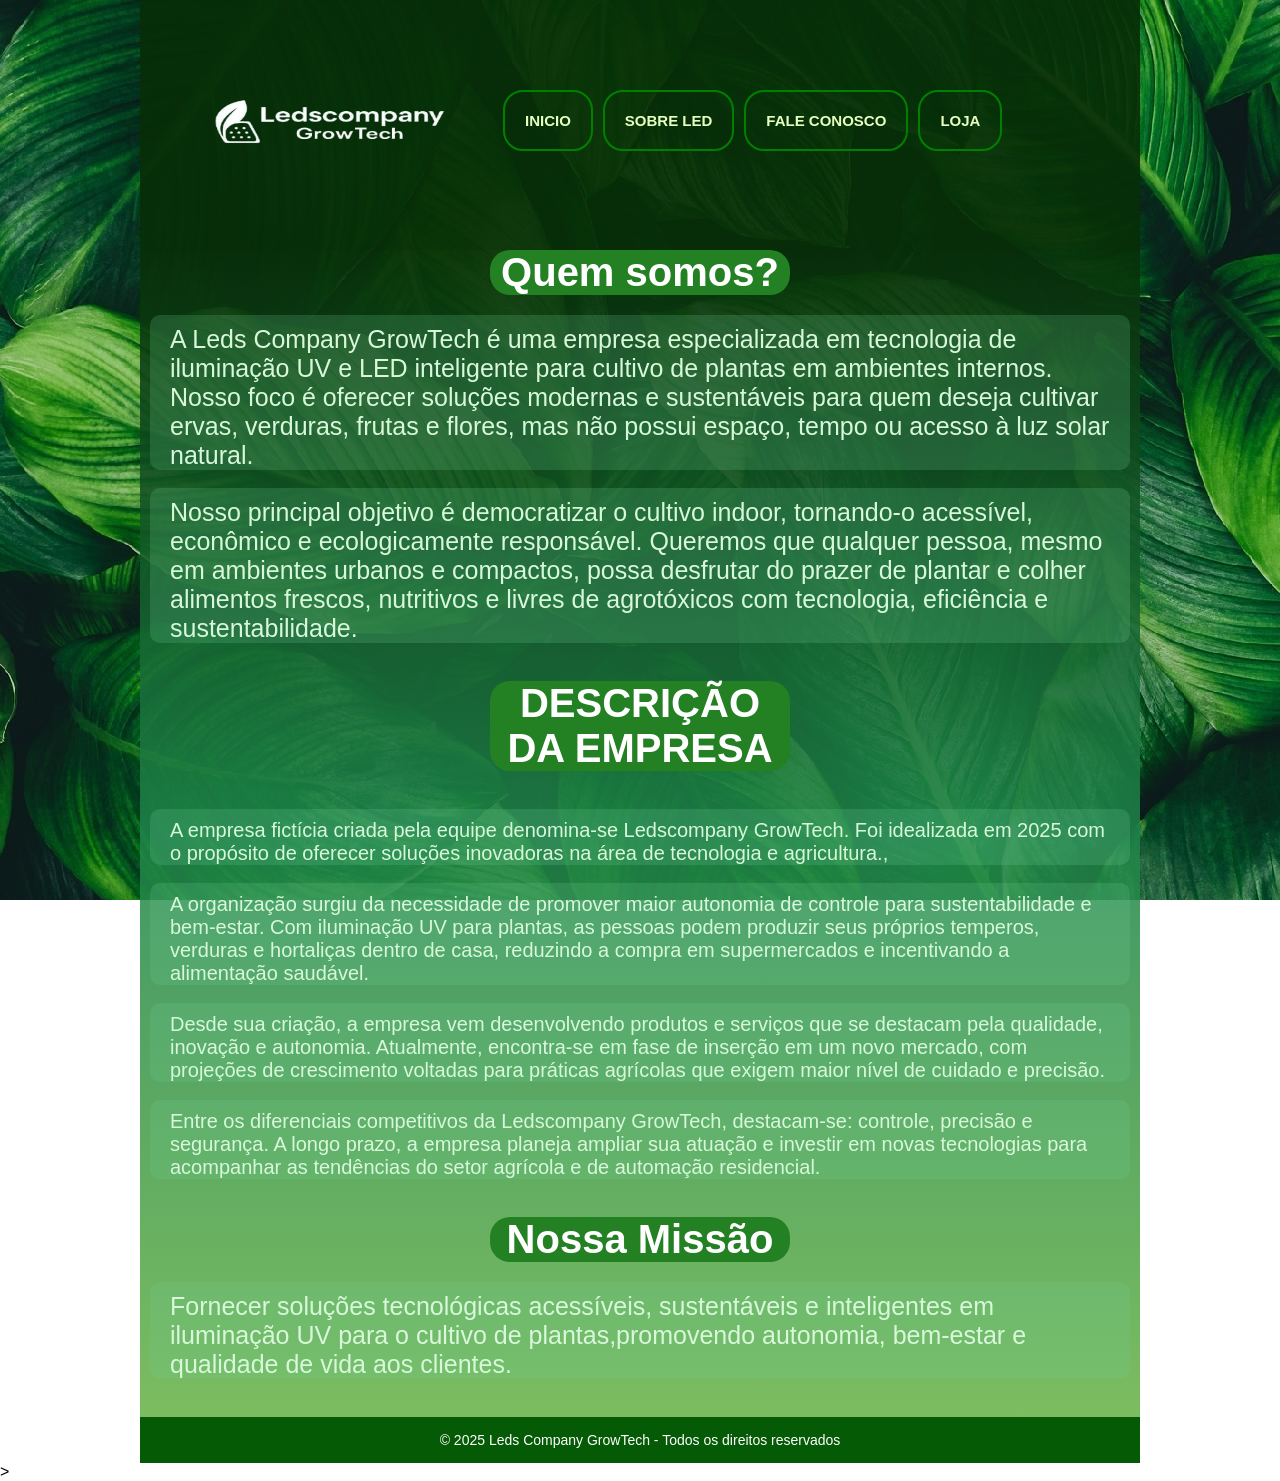
<file: Projeto-de-extensao/index.html>
<!DOCTYPE html>
<html lang="pt-br">

<head>
  <meta charset="UTF-8">
  <meta name="viewport" content="width=device-width, initial-scale=1.0">
  <title>Leds Company GrowTech</title>
  <link rel="stylesheet" href="estilo.css/index.css">
   <link rel="stylesheet" href="estilo.css/media_query.css">
</head>
<body>
  

    <header id="cabecalho">

      <div id="logo"><img src="imagens/logo_branca_5.png" width="363" height="250"></div>

      <nav id="menu">
        <ul type="disc">
          <li><a href="index.html" id="um">INICIO</a></li>
          <li><a href="leds.html" id="dois">SOBRE LED</a></li>
          <li><a href="contato.html" id="tres">FALE CONOSCO</a></li>
          <li><a href="loja.html">LOJA</a></li>
        </ul>
      </nav>
    </header>
<main>
  
  
      <!-- SEGUNDO ITEM DA TELA-->
      <div id="quemsomos">
           <h1 id="quemsomos"> Quem somos?</h1>
  
            <p id="p1quemsomos">A Leds Company GrowTech é uma empresa especializada em tecnologia de iluminação UV e
              LED inteligente para cultivo de plantas em ambientes internos. Nosso foco é oferecer soluções modernas e
              sustentáveis para quem deseja cultivar ervas, verduras, frutas e flores, mas não possui espaço, tempo ou
              acesso à luz solar natural.</p>
            <br>
            <p id="p2quemsomos">Nosso principal objetivo é democratizar o cultivo indoor, tornando-o acessível,
              econômico e ecologicamente responsável. Queremos que qualquer pessoa, mesmo em ambientes urbanos e
              compactos, possa desfrutar do prazer de plantar e colher alimentos frescos, nutritivos e livres de
              agrotóxicos com tecnologia, eficiência e sustentabilidade.</p>
              <br>
        </div>
  
  
  <!-- TERCEIRO ITEM DA TELA -->
  <div id="descricaodaempresa">
        <h1 id="descricaodaempresa">DESCRIÇÃO DA EMPRESA</h1>
        <br>
       <p id="p1descricaodaempresa"> A empresa fictícia criada pela equipe denomina-se Ledscompany GrowTech. Foi idealizada em 2025 com o propósito de
        oferecer soluções inovadoras na área de tecnologia e agricultura.,</p>
        <br>
  
        <p id="p2descricaodaempresa">A organização surgiu da necessidade de promover maior autonomia de controle para sustentabilidade e bem-estar. Com
        iluminação UV para plantas, as pessoas podem produzir seus próprios temperos, verduras e hortaliças dentro de
        casa, reduzindo a compra em supermercados e incentivando a alimentação saudável.</p>
        <br>
  
        <p id="p3descricaodaempresa">Desde sua criação, a empresa vem desenvolvendo produtos e serviços que se destacam pela qualidade, inovação e
        autonomia. Atualmente, encontra-se em fase de inserção em um novo mercado, com projeções de crescimento voltadas
        para práticas agrícolas que exigem maior nível de cuidado e precisão.</p>
        <br>
  
        <p id="p4descricaodaempresa">Entre os diferenciais competitivos da Ledscompany GrowTech, destacam-se: controle, precisão e segurança. A longo
        prazo, a empresa planeja ampliar sua atuação e investir em novas tecnologias para acompanhar as tendências do
        setor agrícola e de automação residencial.</p>
        <br>
  </div>
  
          <!-- PRIMEIRO ITEM DA TELA-->
      <div id="missao">
  
        <h1 id="missao"> Nossa Missão </h1>
  
        <p id="p1missao">Fornecer soluções tecnológicas acessíveis, sustentáveis e inteligentes em iluminação UV para
          o cultivo de plantas,promovendo autonomia, bem-estar e qualidade de vida aos clientes.</p>
          <br>
      </div>

</main>


    <!-- Rodapé -->
    <footer>
      <p>© 2025 Leds Company GrowTech - Todos os direitos reservados</p>
    </footer>
  </div>


</body>

</html>>
</file>
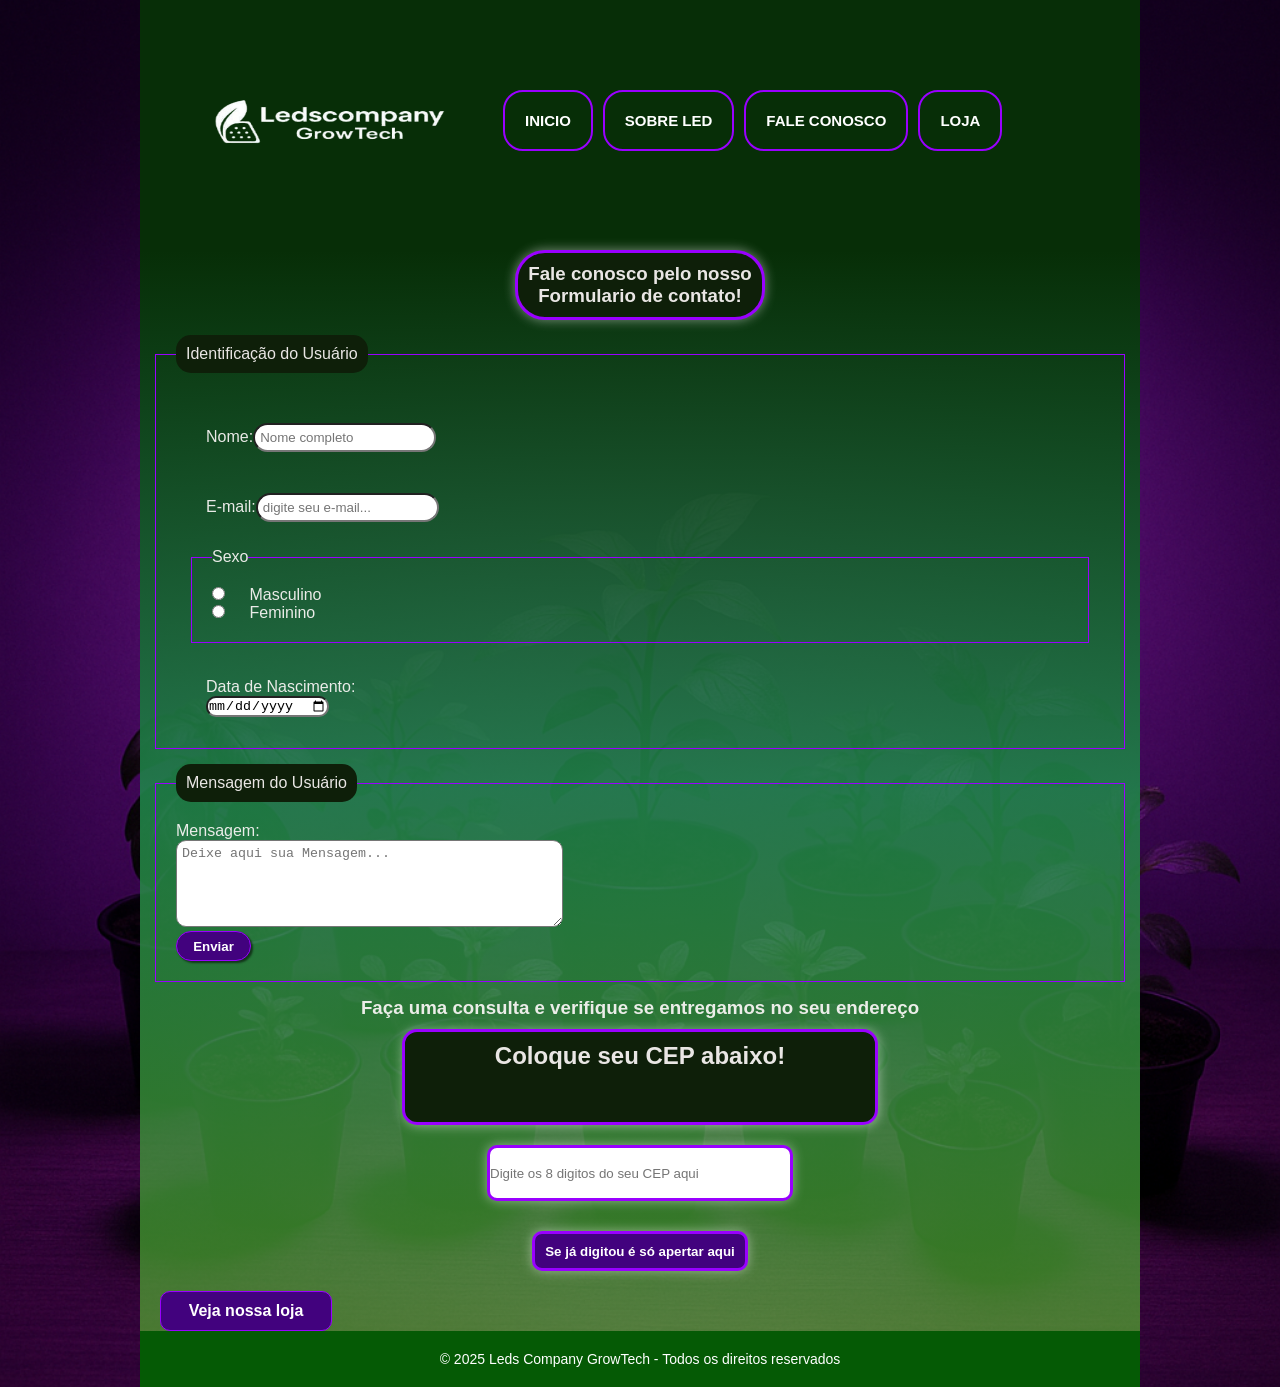
<file: Projeto-de-extensao/contato.html>
<!DOCTYPE html>
<html lang="pt-br">

<head>
  <meta charset="UTF-8">
  <meta name="viewport" content="width=device-width, initial-scale=1.0">
  <title>Leds Company GrowTech</title>
  <LInk rel="stylesheet" href="estilo.css/contato.css">
  </LInk>
  <link rel="stylesheet" href="estilo.css/media_query_contato.css">
  <script src="_arquivo.js/scriptdecep.js"></script>
</head>

 

   
<header id="BotõesDePesquisa">

      <div id="logo"><img src="imagens/logo_branca_5.png" width="363" height="250"></div>

      <nav id="menu">
        <ul type="disc">
          <li><a href="index.html" id="um">INICIO</a></li>
          <li><a href="leds.html" id="dois">SOBRE LED</a></li>
          <li><a href="contato.html" id="tres">FALE CONOSCO</a></li>
          <li><a href="loja.html">LOJA</a></li>
        </ul>
      </nav>
    </header>
<main>
   
   <!-- Menu -->
    <section id="corpo-full">
            <article id="noticia-principal">
               <header id="cabecalho"> <!-- Deixei como cabecalho único -->
                  <hgroup>
   
                     <h3 id="faleConosco">Fale conosco pelo nosso</h3>
   
   
                     <h1 id="FormulárioDeConato">Formulario de contato!</h1>
                  </hgroup>
               </header>
   
               <form method="post" id="fContato" action="costapolicarpomatheus@gmail.com">
   
                  <fieldset class="fieldsetes">
                           <legend id="IdentificacaoUsuario">Identificação do Usuário</legend> <!--Adcionei ID no texto de IdentificacaoUsuario para usar no CSS-->
      

                              <p class="identificação"><label for="cNome" >Nome:</label><input class="txtidentificacao" type="text" name="tNome"          id="cNome" size="20"       maxlength="30"
                              placeholder="Nome completo"    required>
                              </p> <!--Área para colocar o nome -->

                              <p class="identificação"> <label for="cMail" >E-mail:</label><input class="txtidentificacao"   type="email" name="tMail"     id="cMail"    size="20"
                              maxlength="40"    placeholder="digite seu e-mail..."  required></p> <!--Área para colocar o E-mail -->
                     
                        <fieldset class="fieldsetes">
      
                                 <legend >Sexo</legend>
                              <input type="radio" name="tSexo" id="cMasc" /><label class="sexo" for="cMasc"> Masculino</label><br>
                              
                              <input type="radio" name="tSexo" id="cFem" /> <label class="sexo" for="cFem"> Feminino</label>
                        </fieldset><!--Área para a escolha do sexo -->


                        <p class="identificação">Data de Nascimento: <br><input type="date" name="tNasc" id="cNasc" style="border-radius: 10px;" required></p> <!--Área para colocar a data de nascimento-->
                  </fieldset>

                  <fieldset class="fieldsetes">
                     <legend id="MensagemDoUsuario">Mensagem do Usuário</legend>
   
   
   
   
                           <p ><label for="cMsg">Mensagem:</label><br> <!--Adicionei quebra de linha para o campo de mensagem ficar abaixo do campo de texto-->
         
                           <textarea class="txtidentificacao" name="tMsg" id="cMsg" cols="45" rows="5" placeholder="Deixe aqui sua Mensagem..." style="border-radius: 10px;" required></textarea></p><!--Área para escrever a mensagem -->
   
                     <button id="BotaoFormulario">Enviar</button> <!--Botão para enviar o formulario -->
                  </fieldset>
   
   
               </form>
   
            </article>
         </section>
   
   
   
   <!-- DIVISÃO QUE MOSTRA AS ENTRADAS DE USUÁRIO E RESULTADOS DE API -->
   
   <section class="secaodecep">
        
   
         <h3 id="TextoAntesDeConsultaDoCEP">
               Faça uma consulta e verifique se entregamos no seu endereço
         </h3>
         
         <h1 id="cabecalhoCEP">
               Coloque seu CEP abaixo!
         </h1>
         
         
         
         <div id="entradausuario">
         
            <!--PARTE QUE DEFINE O TIPO DE ENTRADA E MOSTRA TEXTOS NO CAMPO VAZIO DELA -->
               <input type="text" id="cep" placeholder="Digite os 8 digitos do seu CEP aqui" maxlenght="8"><br>
         
            <!--DEFINIÇÕES DE BOTÃO -->
               <button onclick="consultarCEP()" id="botão" cursor="pointer">Se já digitou é só apertar aqui</button>
         </div>
         
            
         
            <!-- CAMPO ONDE VAI SAIR O RESULTADO DO CEP -->
         <div id="resultado"></div>
         </section>
         <!-- Botão direcionado para loja -->
         <div id="loja"><a href="loja.html">Veja nossa loja</a></div>
</main>

   <!-- Rodapé -->
   
   <footer>
      <p>© 2025 Leds Company GrowTech - Todos os direitos reservados</p>
    </footer>
</body>
</html>
</file>
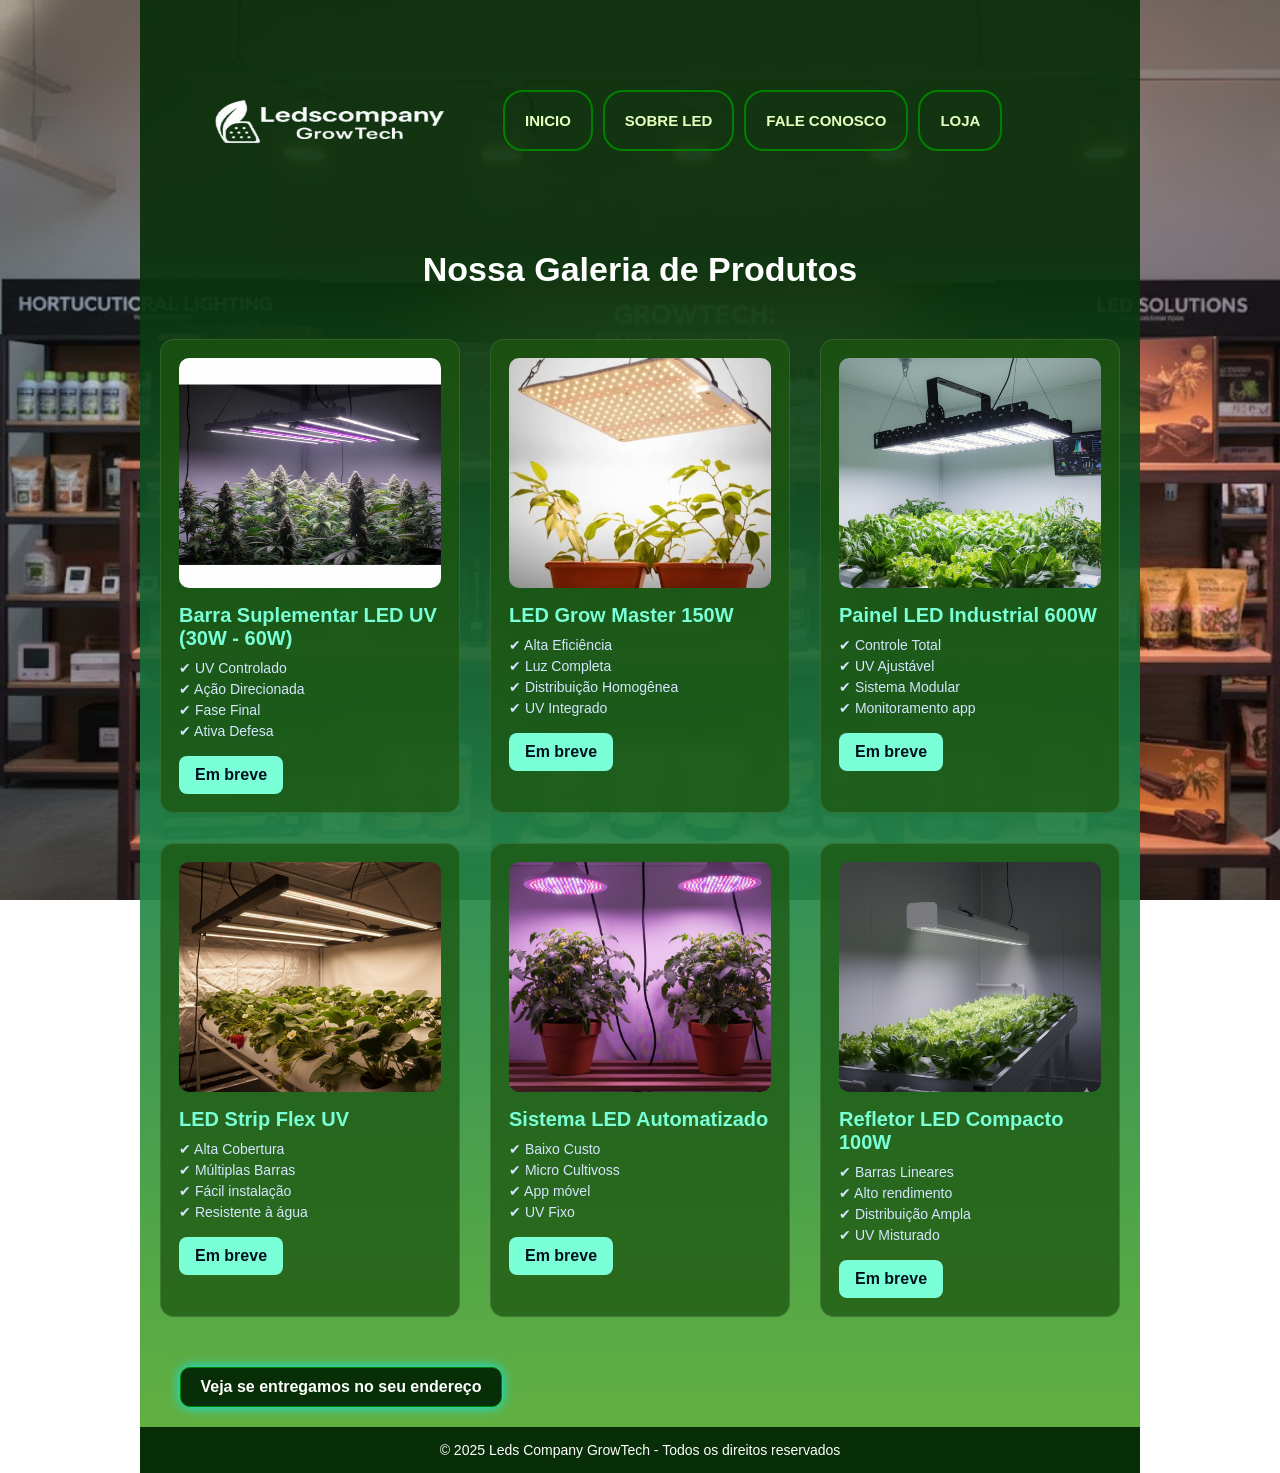
<file: Projeto-de-extensao/loja.html>
<!DOCTYPE html>
<html lang="pt-br">
<head>
    <meta charset="UTF-8">
    <meta name="viewport" content="width=device-width, initial-scale=1.0">
    <title>LedsCompany - Loja</title>

    <link rel="stylesheet" href="estilo.css/loja.css">
    <link rel="stylesheet" href="estilo.css/media_query.css">
</head>

<body>

    
     <header id="cabecalho">
    
          <div id="logo"><img src="imagens/logo_branca_5.png" width="363" height="250"></div>
    
          <nav id="menu">
            <ul type="disc">
              <li><a href="index.html" id="um">INICIO</a></li>
              <li><a href="leds.html" id="dois">SOBRE LED</a></li>
              <li><a href="contato.html" id="tres">FALE CONOSCO</a></li>
              <li><a href="loja.html">LOJA</a></li>
            </ul>
          </nav>
        </header>
    <main>
        
        <h2 class="titulo">Nossa Galeria de Produtos</h2>
        
        <div class="produtos">
        
            <!-- Card 1 -->
            <div class="card">
                <img src="imagens/img_led1.png" style="background-position: center top;">
                <h3>Barra Suplementar LED UV (30W - 60W)</h3>
                <ul>
                    <li>✔ UV Controlado</li>
                    <li>✔ Ação Direcionada</li>
                    <li>✔ Fase Final</li>
                    <li>✔ Ativa Defesa</li>
                </ul>
                <a class="btn">Em breve</a>
            </div>
        
            <!-- Card 2 -->
            <div class="card">
                <img src="imagens/img_led2.png">
                <h3>LED Grow Master 150W</h3>
                <ul>
                    <li>✔ Alta Eficiência</li>
                    <li>✔ Luz Completa</li>
                    <li>✔ Distribuição Homogênea</li>
                    <li>✔ UV Integrado</li>
                </ul>
                <a class="btn">Em breve</a>
            </div>
        
            <!-- Card 3 -->
            <div class="card">
                <img src="imagens/img_led03.png">
                <h3>Painel LED Industrial 600W</h3>
                <ul>
                    <li>✔ Controle Total</li>
                    <li>✔ UV Ajustável</li>
                    <li>✔ Sistema Modular</li>
                    <li>✔ Monitoramento app</li>
                </ul>
                <a class="btn">Em breve</a>
            </div>
        
            <!-- Card 4 -->
            <div class="card">
                <img src="imagens/img_led04.png">
                <h3>LED Strip Flex UV</h3>
                <ul>
                    <li>✔ Alta Cobertura</li>
                    <li>✔ Múltiplas Barras</li>
                    <li>✔ Fácil instalação</li>
                    <li>✔ Resistente à água</li>
                </ul>
                <a class="btn">Em breve</a>
            </div>
        
            <!-- Card 5 -->
            <div class="card">
                <img src="imagens/img_led05.png">
                <h3>Sistema LED Automatizado</h3>
                <ul>
                    <li>✔ Baixo Custo</li>
                    <li>✔ Micro Cultivoss</li>
                    <li>✔ App móvel</li>
                    <li>✔ UV Fixo</li>
                </ul>
                <a class="btn">Em breve</a>
            </div>
        
            <!-- Card 6 -->
            <div class="card">
                <img src="imagens/img_led06.png">
                <h3>Refletor LED Compacto 100W</h3>
                <ul>
                    <li>✔ Barras Lineares</li>
                    <li>✔ Alto rendimento</li>
                    <li>✔ Distribuição Ampla</li>
                    <li>✔ UV Misturado</li>
                </ul>
                <a class="btn">Em breve</a>
            </div>
        <!-- Botão que direciona para a pãgina de contato -->
            <a href="contato.html" id="btncontato">Veja se entregamos no seu endereço</a>

    </main>
        <!-- Rodapé -->
   
</div>
 <!-- Rodapé -->
    <footer>
      <p>© 2025 Leds Company GrowTech - Todos os direitos reservados</p>
    </footer>
</body>
</html>
</file>
<file: Projeto-de-extensao/estilo.css/index.css>
@charset "UTF-8";
*{
  margin: 0px;
  padding: 0px;
}
body {
 
 font-family: Arial, Helvetica, sans-serif;
 background-image: url(../imagens/folhas-diversas-1642109435159_v2_1920x1080.jpg);
 color: 0, #fbf6f6ec;
 background-attachment: fixed;
}


/* Menu */


header{
  display: flex;
  background-color: #072e07eb;
   min-width: 300px ;
    max-width: 1000px;
    margin: auto;
}
div#logo{
  display: flex;
  text-align: center;
  gap: 10px;
}
nav#menu {
  
 text-align: center;
text-transform: uppercase;
font-size: 20px;
 justify-content: space-between;
}
nav#menu ul{
 display: flex;
  list-style: none;
 gap: 10px;
 
}
nav#menu li {
  text-decoration: none;
  margin-top: 90px;
}
 
nav#menu a {
  font-size: 15px;
   transition:  .5s;
  color: #e6ffbe;
  text-decoration: none;
  text-align: center;
   border-radius: 20px;
   border: solid 2px green;
   padding: 20px;
   display: block;
   font-weight: bolder;
}

nav#menu a:hover {

  background-color: #4a9e4a;
  color: #335226;
  font-weight: bolder;
  margin-left: 4px;
  margin-top: 10px;
   border-color: #33ff00;
  box-shadow: 0 0 12px #ffffff76;
}

/* Corpo */
main {
 background-image: linear-gradient(#072e07e6, #1f854ada,#53a82fc3);
  min-width: 300px ;
    max-width: 1000px;
    margin: auto;
}
main h1{
   margin: auto;
   margin-bottom: 20px;
    color: #ffffff;
    font-size: 40px;
    font-family: Arial, Helvetica, sans-serif;
    text-align: center;
     background-color: #238023;
  width: 300px;
  border-radius: 20px;
  
}
main p{
    color: #d8f8da;
    font-family: sans-serif;
    text-align: left;
    font-size: 25px;
    padding: 10px 20px 0px 20px;
    margin-left: 10px;
    margin-right: 10px;
    background-color: #6cc99236;
    border-radius: 10px;
}
#p4descricaodaempresa{
  margin-bottom: 20px;
}
#p2quemsomos{
  margin-bottom: 20px;
}

/*texto do meio*/

#missao p{
    font-size: 25px;
}
#descricaodaempresa p{
    font-size: 20px;
}
#p1missao{
  margin-bottom: 20px;
}
/* Rodapé */
footer p{
  
    text-align: center;
    padding: 15px;
    background: #055a05;
    color: white;
    font-size: 14px;
    
}
footer{
margin-top: 20px;
  display: block;
     min-width: 300px ;
    max-width: 1000px;
    margin: auto;
  }
</file>
<file: Projeto-de-extensao/estilo.css/media_query.css>
@charset "UTF-8";

@media screen and (max-width: 912px){
        header{
 display:  grid;
  background-color: #072e07;
   min-width: 300px ;
    max-width: 1000px;
    margin: auto;
}
    div#logo{
 margin: auto;
}
nav#menu {
  
 text-align: center;
  text-transform: uppercase;
  font-size: 20px;

}
nav#menu ul{
 margin: auto;
 margin-bottom: 30px;
list-style: none;
gap: 0px;
 
}
nav#menu li {
    margin: auto;
  text-decoration: none;
}
nav#menu a {
  font-size: 10px;
   transition:  .5s;
  color: #e6ffbe;
  text-decoration: none;
  text-align: center;
   border-radius: 20px;
   border: solid 2px green;
   padding: 20px;
   display: block;
   font-weight: bolder;
}
}
</file>
<file: Projeto-de-extensao/estilo.css/contato.css>
/* Config Geral */
*{
  margin: 0px;
  padding: 0px;
}
body {
  font-family: Arial, Helvetica, sans-serif;
  background-image: url("../imagens/fundo_contato.png");
  background-attachment: fixed;
  background-size: cover; /* cobre toda a tela */
  background-position: center;
  background-repeat: no-repeat;
  color: rgba(251, 246, 246, 0.927);
  margin: 0; /* tira espaçamento branco */
  padding: 0;
}

/* Cabeçalho */


header#BotõesDePesquisa{
  display: flex;
  background-color: #072e07;
    min-width: 300px ;
    max-width: 1000px;
    margin: auto;
}
      /* Logo da empresa com imagem */
      div#logo{
        display: flex;
        text-align: center;
        gap: 10px;
      }
      /* Menu de navegação  */
      nav#menu {
        
      text-align: center;
        text-transform: uppercase;
        font-size: 20px;
      justify-content: space-between;
      }
      nav#menu ul{
      display: flex;
        list-style: none;
      gap: 10px;
      
      }
      nav#menu li {
        text-decoration: none;
        margin-top: 90px;
      }
      
      nav#menu a {
        font-size: 15px;
        transition:  .5s;
        color: #ffffff;
        text-decoration: none;
        text-align: center;
        border-radius: 20px;
        border: solid 2px #9900ff;
        padding: 20px;
        display: block;
        font-weight: bolder;
      }

      nav#menu a:hover {

        background-color: #b684e6;
        color: #ffffff;
        font-weight: bolder;
        margin-left: 4px;
        margin-top: 10px;
        border-color: #9900ff;
        box-shadow: 0 0 12px #ffffff76;
      }
/* Corpo */
#cabecalho {
  display: block;
  width: fit-content;
  margin: 0 auto;
  text-align: center;
  padding: 10px;
  border-radius: 30px;
  background-color: #0e1f09;
   border: solid #9900ff;
  box-shadow: 0 0 12px #ffffff76;
}

main{
background-image: linear-gradient(#072e07, #1f854ae1,#53a82fb6);
  min-width: 300px ;
    max-width: 1000px;
    margin: auto;
}
/* Formulario  */
.fieldsetes{
  margin: 15px;
  padding: 20px;
  border: solid 1px #9900ff;
}
p.identificação{
  padding: 20px;
  height: 20px;
}
label.sexo{
   padding: 20px;
}
  .txtidentificacao{
    padding: 5px;
    border-radius: 20px;
  }
  .identificação{
    margin: 10px;
  }
#IdentificacaoUsuario{
  padding: 10px;
  background-color: rgb(14, 31, 9);
  border-radius: 15px;
}

#MensagemDoUsuario{
  padding: 10px;
  background-color: rgb(14, 31, 9);
  border-radius: 15px;
}


#BotaoFormulario{
  text-align: center;
  width: 75px;
  height: 30px;
  border-radius: 20px;
  background-color: #42027e;
  color: white;
  border: none;
  box-shadow: 2px 2px 2px #0000008c;
  font-weight: bolder;
   border: solid 1px #9900ff;
}
#BotaoFormulario:hover{
  margin-left: 5px;
  color: white;
 background-color: #9e5bdd;
   border: solid #9900ff;
  box-shadow: 0 0 12px #ffffff76;
  font-weight: bolder;
  cursor: pointer;
}
      /* Seção consulte seu cep */
.secaodecep{
  justify-content: center;
  left: 50%;
  transform: translate();
   /*Esqueminha pra ver o tamanho do item 
   */
  

}
#TextoAntesDeConsultaDoCEP{
  text-align: center;
  margin-bottom: 10px;
}

#cabecalhoCEP{
  margin: auto;
  text-align: center;
  padding: 10px;
  width: 450px;
  height: 70px;
  background-color: #0e1f09;
  border-radius: 15px;
   border: solid #9900ff;
  box-shadow: 1px 1px 12px #ffffff76;
  
}
input#cep{
  width: 300px;
  height: 50px;
  border-radius: 10px;
   border: solid #9900ff;
  box-shadow: 0 0 12px #ffffff76;
  
}
div#entradausuario{
  text-align: center;
  margin-top: 20px;
}
button#botão{
  font-weight: bold;
  padding: 10px;
  margin: 30px 0 20px 0;
  height: 40px;
  border-radius: 10px;
  background-color: #42027e;
   border: solid #9900ff;
  box-shadow: 0 0 12px #ffffff76;
  color: white;
  cursor: pointer;
}
  button#botão:hover{
 background-color: #9e5bdd;
   border: solid #9900ff;
  box-shadow: 0 0 12px #ffffff76;
  margin-left: 15px;
  }
div#resultado{
  
  text-align: center;
  background-color: #9e5bdd98;
  width: 300px;
  margin: auto;
  border-radius: 10px;
  
}
/* Botão direcionando para loja */
#loja a{
  width: 150px;
  display: block;
  background-color: #42027e;
  color: white;
  padding: 10px;
  text-decoration: none;
  text-align: center;
  border-radius: 10px;
  margin-left: 20px;
  font-weight: bolder;
   border: solid 1px #9900ff;
}
#loja a:hover{
  margin-left: 25px;
   background-color: #9e5bdd;
   border: solid #9900ff;
  box-shadow: 0 0 12px #ffffff76;
}
/* Rodapé */
footer {
    min-width: 300px ;
    max-width: 1000px;
    margin: auto;
    text-align: center;
    padding: 20px 0 20px 0;
    background: #055a05;
    color: white;
    font-size: 14px;
    
}
</file>
<file: Projeto-de-extensao/estilo.css/media_query_contato.css>
@charset "UTF-8";

@media screen and (max-width: 912px){
 header#BotõesDePesquisa{
  display: grid;
  background-color: #072e07;
    min-width: 300px ;
    max-width: 1000px;
    margin: auto;
}
      /* Logo da empresa com imagem */
      div#logo{
       margin: auto;
      }
      /* Menu de navegação  */
      nav#menu {
        
      text-align: center;
        text-transform: uppercase;
        font-size: 20px;
      }
      nav#menu ul{
      margin-bottom: 30px;
    list-style: none;
      gap: 10px;
      
      }
      nav#menu li {
        text-decoration: none;
        margin: auto;
      }
      
      nav#menu a {
        font-size: 10px;
        transition:  .5s;
        color: #ffffff;
        text-decoration: none;
        text-align: center;
        border-radius: 20px;
        border: solid 2px #9900ff;
        padding: 20px;
        display: block;
        font-weight: bolder;
      }
}
</file>
<file: Projeto-de-extensao/estilo.css/loja.css>
@charset "UTF-8";
  
  /* config geral */
   *{
    margin: 0px;
    padding: 0px;
   }
   body {
            margin: 0;
            font-family: "Poppins", sans-serif;
            background-image: url(../imagens/fundoloja.jpg);
            color: #fff;
             background-attachment: fixed;
            background-repeat: no-repeat;
            background-size: cover;
        }


  /* Cabeçalho */

header{
  display: flex;
  background-color: #072e07e8;
   min-width: 300px ;
    max-width: 1000px;
    margin: auto;
}
div#logo{
  display: flex;
  text-align: center;
  gap: 10px;
}
/* Menu de navegação */
nav#menu {
  
 text-align: center;
  text-transform: uppercase;
  font-size: 20px;
 justify-content: space-between;
}
nav#menu ul{
 display: flex;
  list-style: none;
 gap: 10px;
 
}
nav#menu li {
  text-decoration: none;
  margin-top: 90px;
}
 
nav#menu a {
  font-size: 15px;
   transition:  .5s;
  color: #e6ffbe;
  text-decoration: none;
  text-align: center;
   border-radius: 20px;
   border: solid 2px green;
   padding: 20px;
   display: block;
   font-weight: bolder;
}

nav#menu a:hover {

  background-color: #4a9e4a;
  color: #335226;
  font-weight: bolder;
  margin-left: 4px;
  margin-top: 10px;
   border-color: #33ff00;
  box-shadow: 0 0 12px #7affd676;
}
/* Corpo */
    main{
    background-image: linear-gradient(#072e07ed, #1f854aeb,#53a82fe9);
     min-width: 300px ;
    max-width: 1000px;
    margin: auto;
}
    
        .titulo {
            text-align: center;
            font-size: 34px;
            color: #ffffff;
            margin-bottom: 50px;
        }

        .produtos {
            max-width: 1200px;
            margin: auto;
            display: grid;
            grid-template-columns: repeat(auto-fit, minmax(290px, 1fr));
            gap: 30px;
            padding: 0 20px;
        }

        .card {
            background: #1c5511c0;
            border: 1px solid rgba(255,255,255,0.1);
            border-radius: 14px;
            padding: 18px;
            transition: 0.3s;
            backdrop-filter: blur(6px);
        }

        .card:hover {
            transform: translateY(-7px);
            border-color: #33ff00;
            box-shadow: 0 0 12px #7affd676;
        }

        .card img {
            width: 100%;
            height: 230px;
            object-fit: cover;
            border-radius: 10px;
            
        }

        .card h3 {
            margin-top: 12px;
            font-size: 20px;
            color: #7affd6;
        }

        .card ul {
            list-style: none;
            padding-left: 0;
            margin-top: 10px;
        }

        .card ul li {
            margin-bottom: 5px;
            font-size: 14px;
            color: #d6e6ff;
        }

        .preco {
            margin-top: 12px;
            font-size: 20px;
            font-weight: 600;
            color: #7affd6;
        }


        .btn {
            margin-top: 12px;
            display: inline-block;
            padding: 10px 16px;
            background: #7affd6;
            color: #001220;
            font-weight: bold;
            text-decoration: none;
            border-radius: 8px;
            transition: 0.2s;
        }

        .btn:hover {
            background: #a8ffe7;
        }
        #btncontato{
            text-align: center;
            background-color: #072e07;
            color: white;
            text-decoration: none;
            padding: 10px;
            display: block;
            width: 300px;
            border-radius: 10px;
            margin: 20px;
            font-weight: bolder;
            border: solid 1px green;
            box-shadow: 0px 0px 12px rgb(0, 238, 255);
        }
        #btncontato:hover{
            background-color: #09c787;
            color: #072e07;
            font-weight: bolder;
            border: solid 1px #48ff00;
            box-shadow: 0 0 12px #00f7d676;
           
        }
        
/* Rodapé */
footer {
    
    background-color: #072e07;
    text-align: center;
    padding: 15px 0 15px 0;
    color: white;
    font-size: 14px;
     min-width: 300px ;
    max-width: 1000px;
    margin: auto;
}
</file>
